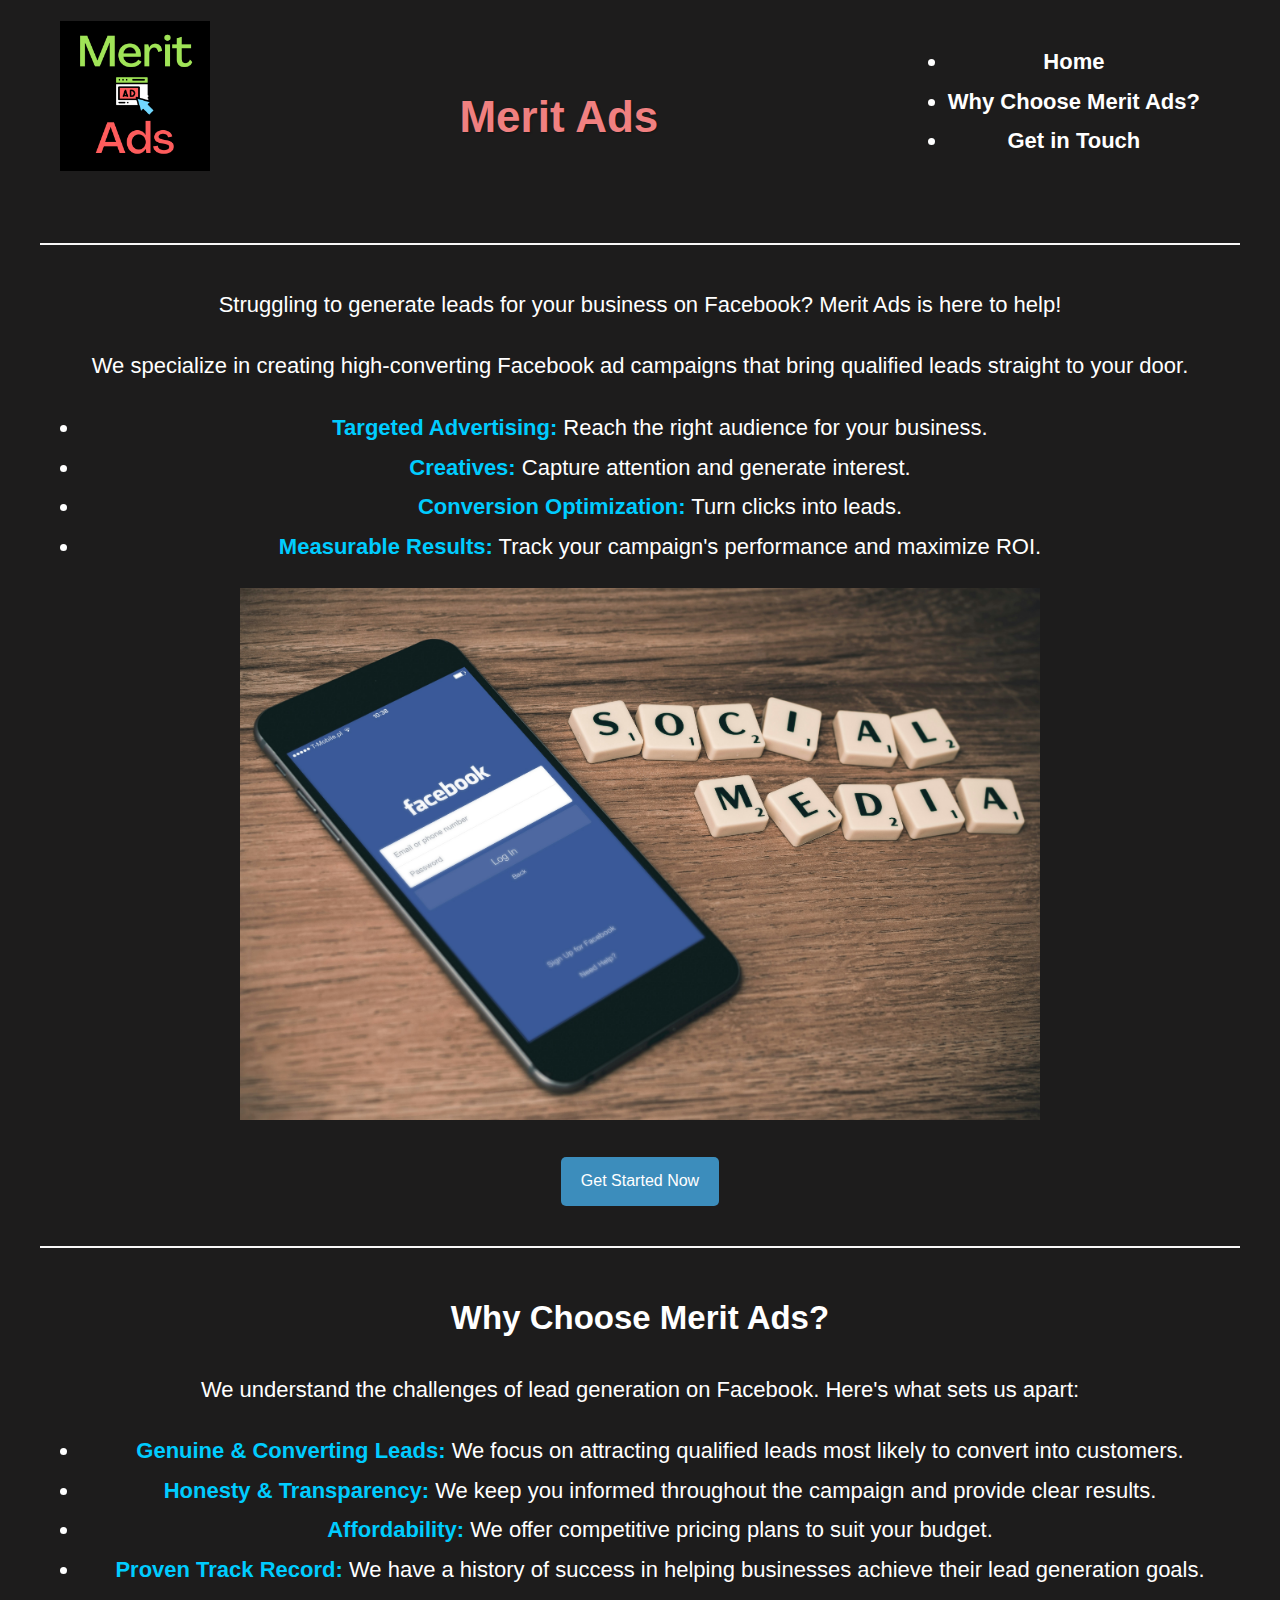
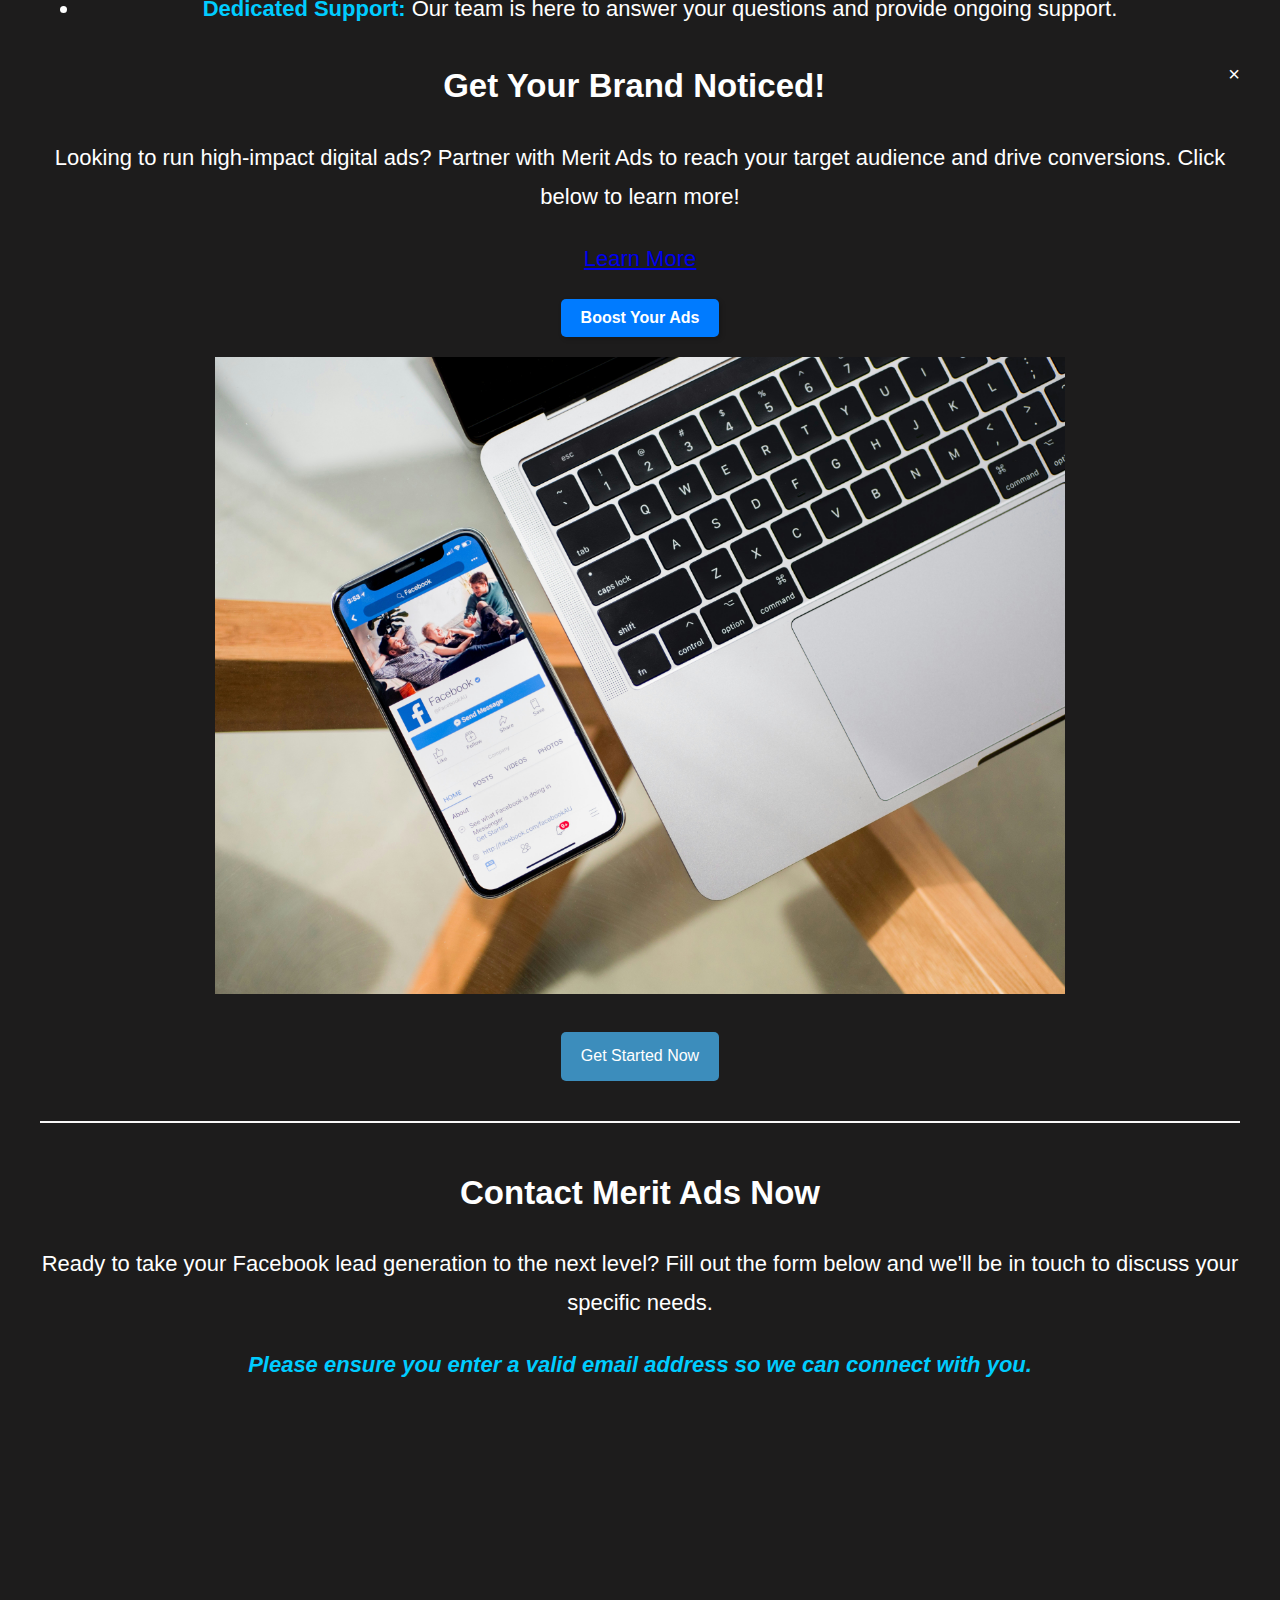
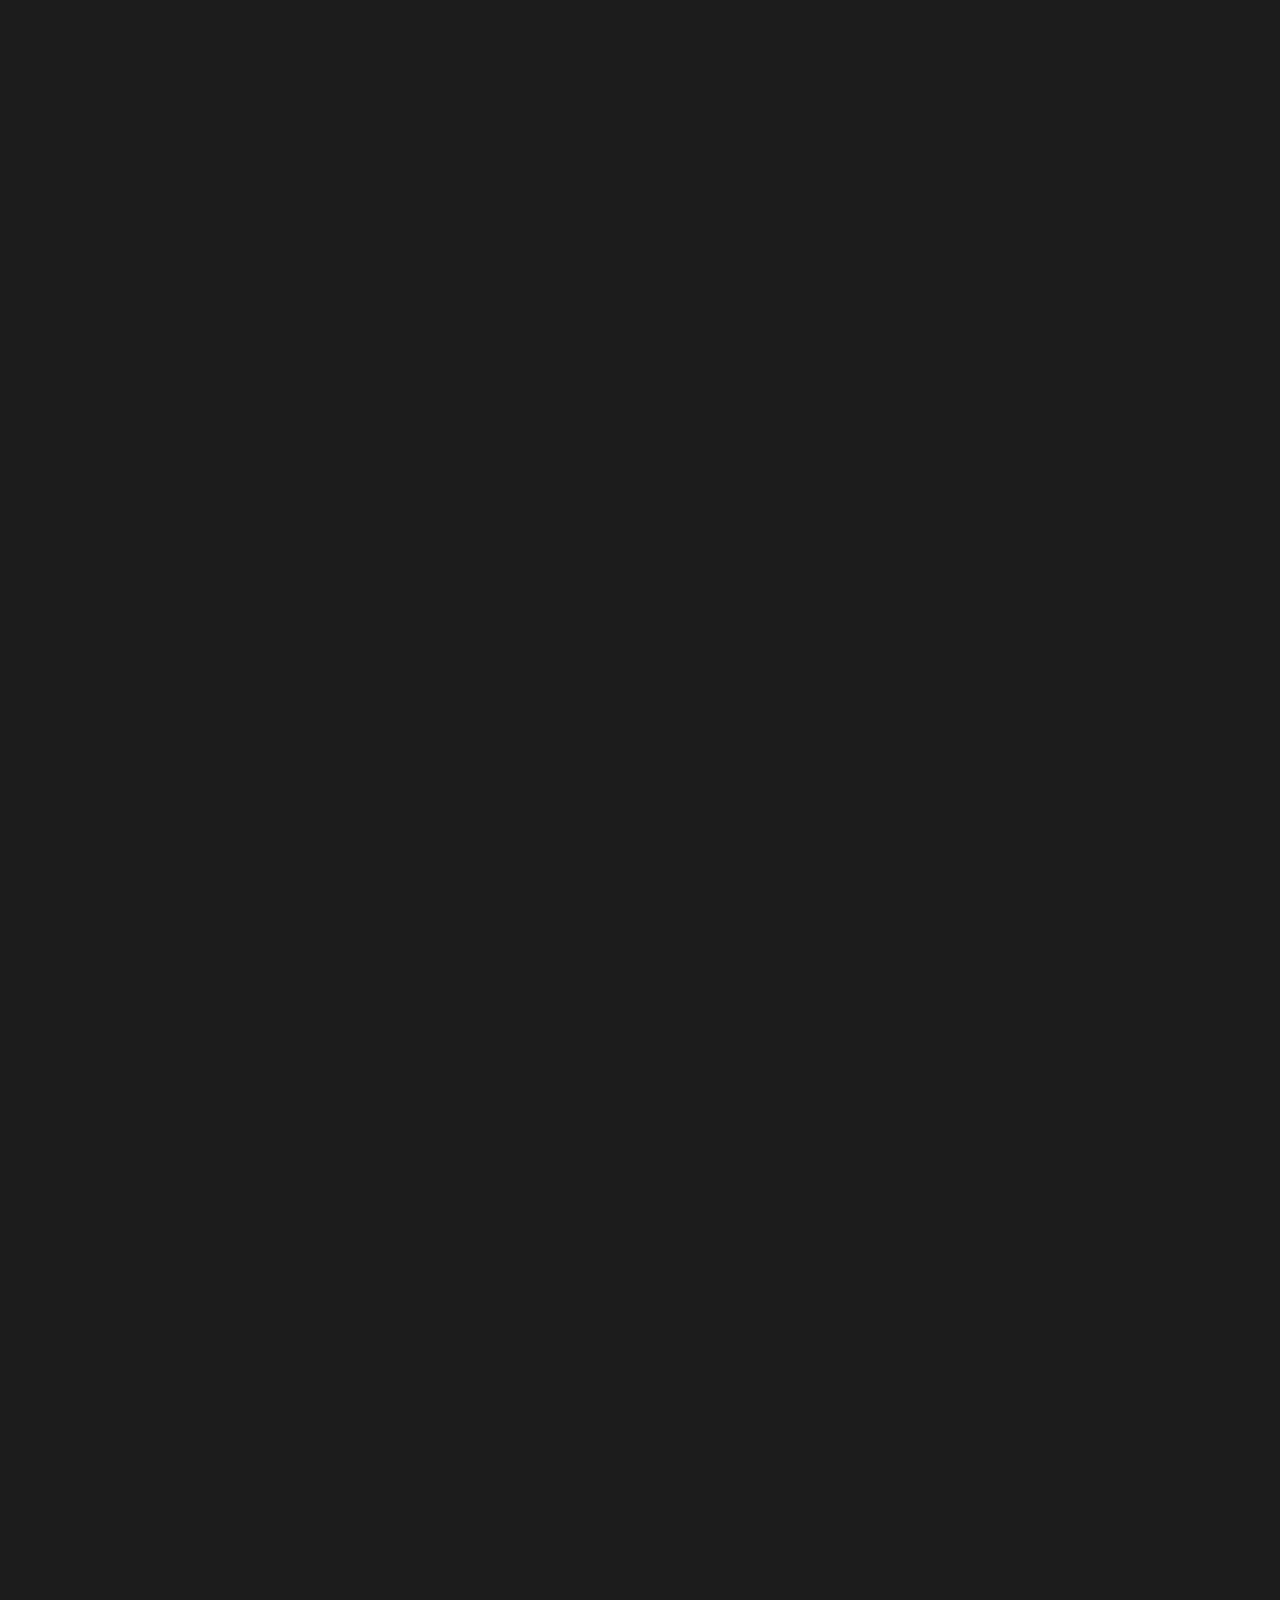
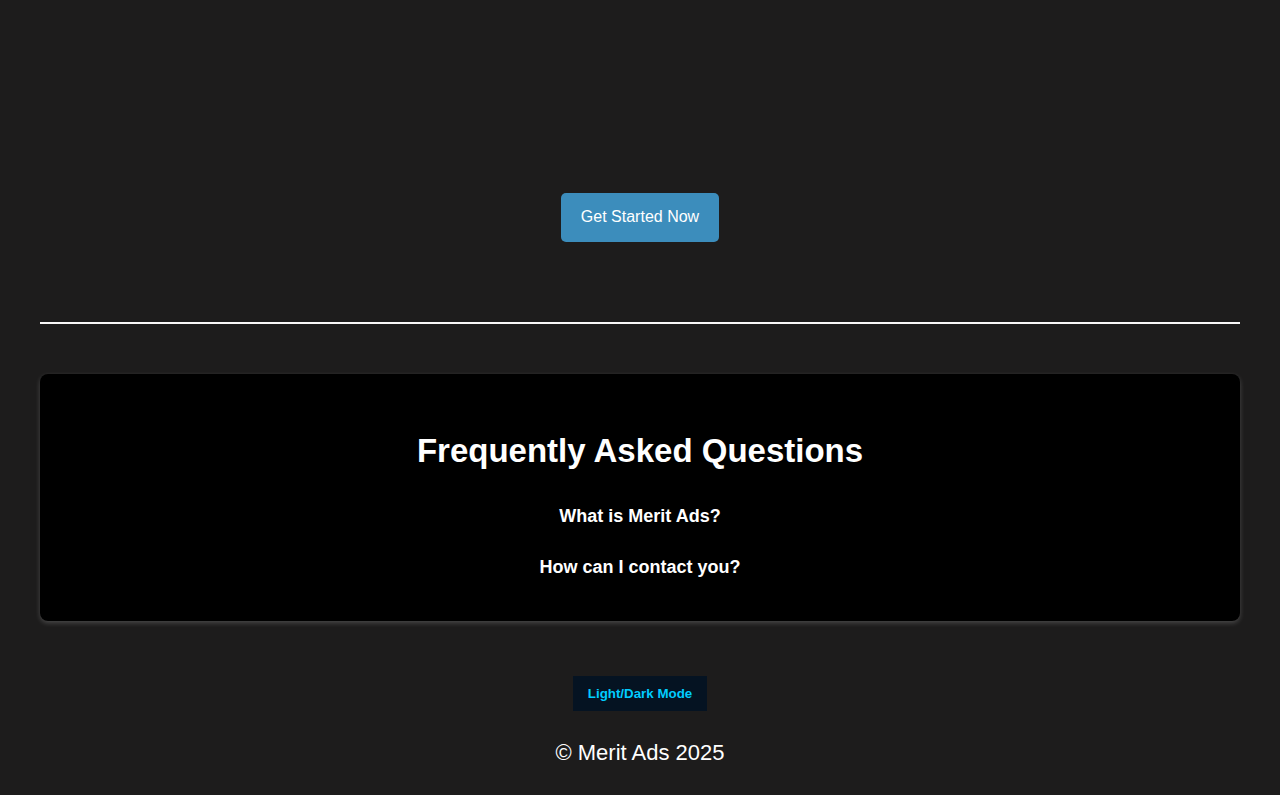
<file: index.html>
<!DOCTYPE html>
<html lang="en">
<head>
  <meta charset="UTF-8">
  <meta name="viewport" content="width=device-width, initial-scale=1.0">
  <title>Merit Ads - Get Facebook Leads</title>
  <link rel="stylesheet" href="style.css"> </head>
<body>
  <header>
    <img src="Images/Merit Ads Logo (2).png" alt="Merit Ads Logo" width="150" height="150">

    <h1>Merit Ads</h1>
    <nav>
      <ul>
        <li><a href="https://merit-ads.com">Home</a></li>
        <li><a href="#why-choose-merit-ads">Why Choose Merit Ads?</a></li>
        <li><a href="#contact-merit-ads">Get in Touch</a></li>
      </ul>
    </nav>
  </header>

  <main>
    <div class="divider"></div>

    <p>Struggling to generate leads for your business on Facebook? Merit Ads is here to help!</p>
    <p>We specialize in creating high-converting Facebook ad campaigns that bring qualified leads straight to your door.</p>
    <ul>
      <li><strong>Targeted Advertising:</strong> Reach the right audience for your business.</li>
      <li><strong>Creatives:</strong> Capture attention and generate interest.</li>
      <li><strong>Conversion Optimization:</strong> Turn clicks into leads.</li>
      <li><strong>Measurable Results:</strong> Track your campaign's performance and maximize ROI.</li>
    </ul>
    <img src="Images/merit ads website body image 1.jpg" alt="Merit Ads Image" width="800" height="500">
    <center><a href="https://forms.gle/bBWYeP9aksQHCVMYA" class="get-started-btn">Get Started Now</a></center>

    <div class="divider"></div>

    <h2 id="why-choose-merit-ads">Why Choose Merit Ads?</h2>
    <p>We understand the challenges of lead generation on Facebook. Here's what sets us apart:</p>
    <ul>
      <li><strong>Genuine & Converting Leads:</strong> We focus on attracting qualified leads most likely to convert into customers.</li>
      <li><strong>Honesty & Transparency:</strong> We keep you informed throughout the campaign and provide clear results.</li>
      <li><strong>Affordability:</strong> We offer competitive pricing plans to suit your budget.</li>
      <li><strong>Proven Track Record:</strong> We have a history of success in helping businesses achieve their lead generation goals.</li>
      <li><strong>Dedicated Support:</strong> Our team is here to answer your questions and provide ongoing support.</li>
    </ul>

<!-- Modal -->
<div id="popupModal" class="modal">
  <div class="modal-content">
    <span class="close">&times;</span>
    <h2>Get Your Brand Noticed!</h2>
    <p>Looking to run high-impact digital ads? Partner with Merit Ads to reach your target audience and drive conversions. Click below to learn more!</p>
    <a href="#googleForm" class="modal-btn">Learn More</a>
  </div>
</div>

<!-- Trigger Button -->
<button id="openModal">Boost Your Ads</button>

    <img src="Images/merit ads website body image 2.jpg" alt="Merit Ads Website Image 2" width="850" height="450">

    <center><a href="https://forms.gle/bBWYeP9aksQHCVMYA" class="get-started-btn">Get Started Now</a></center>    

    <div class="divider"></div>

    <h2 id="contact-merit-ads">Contact Merit Ads Now</h2>
    <p>Ready to take your Facebook lead generation to the next level? Fill out the form below and we'll be in touch to discuss your specific needs.</p>
    <p><b><i>Please ensure you enter a valid email address so we can connect with you.</i></b></p>

    <iframe src="https://docs.google.com/forms/d/e/1FAIpQLSeJFAL06XFg92rd-PuCsoSw8Tq8mLammQNxguzX2dKGJfdlQw/viewform?embedded=true" width="640" height="1959" frameborder="0" marginheight="0" marginwidth="0">Loading…</iframe>

    <center><a href="https://forms.gle/bBWYeP9aksQHCVMYA" class="get-started-btn">Get Started Now</a></center>  

    <div class="divider"></div>

    <section id="faq">
      <h2>Frequently Asked Questions</h2>
      <div class="faq-item">
          <h3 class="faq-question">What is Merit Ads?</h3>
          <p class="faq-answer" style="display: none;">Merit Ads is a platform that provides effective advertising solutions for businesses.</p>
      </div>
      <div class="faq-item">
          <h3 class="faq-question">How can I contact you?</h3>
          <p class="faq-answer" style="display: none;">You can reach us via the "Get in Touch" section or email us directly.</p>
      </div>
  </section>
  
  </main>

  <footer>
    <button id="themeToggle"><strong> Light/Dark Mode</strong></button>
    <p>&copy; Merit Ads 2025</p>
  </footer>


<button id="backToTop" style="display: none;">⬆ Back to Top</button>

<script>
  // Select all elements with the 'faq-question' class
  const faqQuestions = document.querySelectorAll(".faq-question");

  faqQuestions.forEach((question) => {
    question.addEventListener("click", () => {
      const answer = question.nextElementSibling;

      // Toggle the display style of the answer
      if (answer.style.display === "none" || !answer.style.display) {
        answer.style.display = "block";
      } else {
        answer.style.display = "none";
      }
    });
  });

  const backToTopButton = document.getElementById("backToTop");

  // Show the button when scrolling down
  window.addEventListener("scroll", () => {
    if (window.scrollY > 300) { // Adjust the value as needed
      backToTopButton.style.display = "block";
    } else {
      backToTopButton.style.display = "none";
    }
  });

  // Scroll smoothly to the top when the button is clicked
  backToTopButton.addEventListener("click", () => {
    window.scrollTo({
      top: 0,
      behavior: "smooth",
    });
  });

// JavaScript for Popup
const modal = document.getElementById('popupModal');
const openModal = document.getElementById('openModal');
const closeModal = document.querySelector('.close');

openModal.addEventListener('click', () => {
  modal.style.display = 'block';
});

closeModal.addEventListener('click', () => {
  modal.style.display = 'none';
});

window.addEventListener('click', (event) => {
  if (event.target === modal) {
    modal.style.display = 'none';
  }
});

const toggleButton = document.getElementById('themeToggle');
const body = document.body;

toggleButton.addEventListener('click', () => {
  body.classList.toggle('light-mode');
});


</script>

</body>
</html>
</file>
<file: style.css>
/* Basic Styles */
body {
  font-family: Arial, sans-serif;
  font-size: 22px !important;
  line-height: 1.8;
  text-align: center;
  margin: 0 auto; /* Center the body */
  padding: 0;
  background-color: #1d1c1c; /* Dark background */
  color: #fff; /* White text color */
  max-width: 1200px; /* Restrict the max width of the page */
  padding-left: 30px; /* Add padding on left */
  padding-right: 30px; /* Add padding on right */
}

/* Header */
header {
  background-color: transparent;
  color: inherit;
  padding: 20px;
  display: flex;
  justify-content: space-between;
  align-items: center;
  max-width: 100%;
  margin: 0 auto; /* Ensures header is centered */
}

/* Main Content Wrapper */
#main-content-wrapper {
  margin: 0 auto; /* Center horizontally */
  width: 100%; /* Use full width */
  max-width: 1000px; /* Set a max-width */
  padding: 20px;
  text-align: center; /* Center align all text inside */
}

h1 {
  margin-bottom: 0;
  text-align: center;
  color: #F08080; /* Pink heading */
  text-shadow: 1px 1px 2px rgba(0, 0, 0, 0.3); /* Subtle shadow */
}

h2 {
  margin-bottom: 20px;
  text-align: center;
}

/* Navigation Bar Styling */
nav {
  display: flex;
  justify-content: center; /* Center align nav items */
  list-style: none;
  padding: 0;
  margin: 0;
}

nav li {
  margin-right: 20px;
}

nav li a {
  color: inherit; /* Inherit text color from body */
  text-decoration: none;
  font-weight: bold;
  transition: color 0.3s ease-in-out;
}

nav li a:hover {
  color: #32CD32; /* Green on hover */
}

/* Creative List Styling */
.creative-list {
  display: flex;
  justify-content: center; /* Center align list items */
  margin: 0 auto;
  width: 80%; /* Adjust the width */
}

.creative-list li {
  position: relative;
  text-align: center;
  padding: 15px;
  border-radius: 5px;
  background-color: #333;
  color: #eee;
  margin: 0 10px;
}

img {
  max-width: 100%;
  height: auto;
  margin-bottom: 10px;
}

/* Buttons */
.get-started-btn {
  background-color: #3C8DBC; /* Blue from logo (can be changed) */
  color: white;
  padding: 10px 20px;
  border: none;
  border-radius: 5px;
  cursor: pointer;
  margin-top: 15px;
  text-decoration: none;
  display: inline-block;
  font-size: 16px;
}

/* Ensure the parent container is styled correctly */
.container {
  display: flex; /* Arrange items horizontally */
  flex-direction: column; /* Stack items in a column (default) */
  align-items: center; /* Center-align the items */
  justify-content: center; /* Center-align the content */
  text-align: center; /* Ensure all text aligns centrally */
  margin: 0 auto; /* Center the entire container */
}

.get-started-btn:hover {
  background-color: #2969AF; /* Darken blue on hover */
}

/* Bold Text Color */
strong,
b {
  color: #00CCFF;
}

/* FAQ Section Container */
#faq {
  margin: 50px 0;
  padding: 20px;
  background-color: #000; /* Black background */
  border-radius: 8px;
  box-shadow: 0 2px 5px rgba(255, 255, 255, 0.2); /* Subtle white glow */
}

/* Individual FAQ Items */
.faq-item {
  margin-bottom: 15px;
}

/* FAQ Question Styling */
.faq-question {
  cursor: pointer;
  color: #fff; /* White text */
  font-size: 18px;
}

.faq-question:hover {
  text-decoration: underline;
  color: #ff4500; /* Highlighted orange text on hover */
}

/* FAQ Answer Styling */
.faq-answer {
  margin: 5px 0 0 10px;
  color: #ccc; /* Light gray for better contrast with black background */
  font-size: 16px;
}

.faq-question:hover {
  text-decoration: underline;
  color: #ff4500; /* Highlight color */
  text-shadow: 0 0 5px #ff4500; /* Glowing effect */
}

.faq-answer {
  color: white; /* Sets the text color to white */
  background-color: black; /* Optional: Add contrast with a black background */
  padding: 10px; /* Optional: Adds some padding for better readability */
  border-radius: 5px; /* Optional: Rounds the corners of the box */
}

/* When the answer is visible */
.faq-answer.show {
  max-height: 200px; /* Set a maximum height for animation */
  opacity: 1;
}

#backToTop {
  position: fixed;
  bottom: 20px; /* Distance from the bottom */
  right: 20px; /* Distance from the right */
  background-color: #000; /* Black background */
  color: #fff; /* White text */
  border: none; /* Remove border */
  border-radius: 5px; /* Rounded corners */
  padding: 10px 15px; /* Padding */
  cursor: pointer; /* Pointer cursor on hover */
  box-shadow: 0 4px 6px rgba(0, 0, 0, 0.2); /* Optional: Add shadow for depth */
  display: none; /* Initially hidden */
  z-index: 1000; /* Ensures it appears above other elements */
}

#backToTop:hover {
  background-color: #555; /* Change color on hover */
}

.divider {
  height: 2px;
  background-color: #f8f7f7;
  margin: 40px 0;
}

/* Modal Styling */
#openModal {
  display: block;          /* Ensures it starts on a new line */
  margin: 20px auto;       /* Center the button horizontally and add vertical spacing */
  padding: 10px 20px;      /* Add padding for better size and feel */
  font-size: 16px;         /* Adjust the font size for readability */
  font-weight: bold;       /* Make the text bold */
  color: white;            /* Text color */
  background-color: #007bff; /* Button background color */
  border: none;            /* Remove border */
  border-radius: 5px;      /* Rounded corners */
  cursor: pointer;         /* Pointer cursor on hover */
  box-shadow: 2px 2px 5px rgba(0, 0, 0, 0.2); /* Subtle shadow effect */
  transition: background-color 0.3s ease; /* Smooth hover effect */
}

#openModal:hover {
  background-color: #0056b3; /* Darker blue on hover */
}


.close {
  float: right;
  cursor: pointer;
  font-size: 20px;
}
.light-mode {
  background-color: white;
  color: black;
}

button {
  background-color: #051322;
  color: white;
  padding: 10px 15px;
  border: none;
  cursor: pointer;
  justify-self: left;
}

button:hover {
  background-color: #0056b3;
}
</file>
